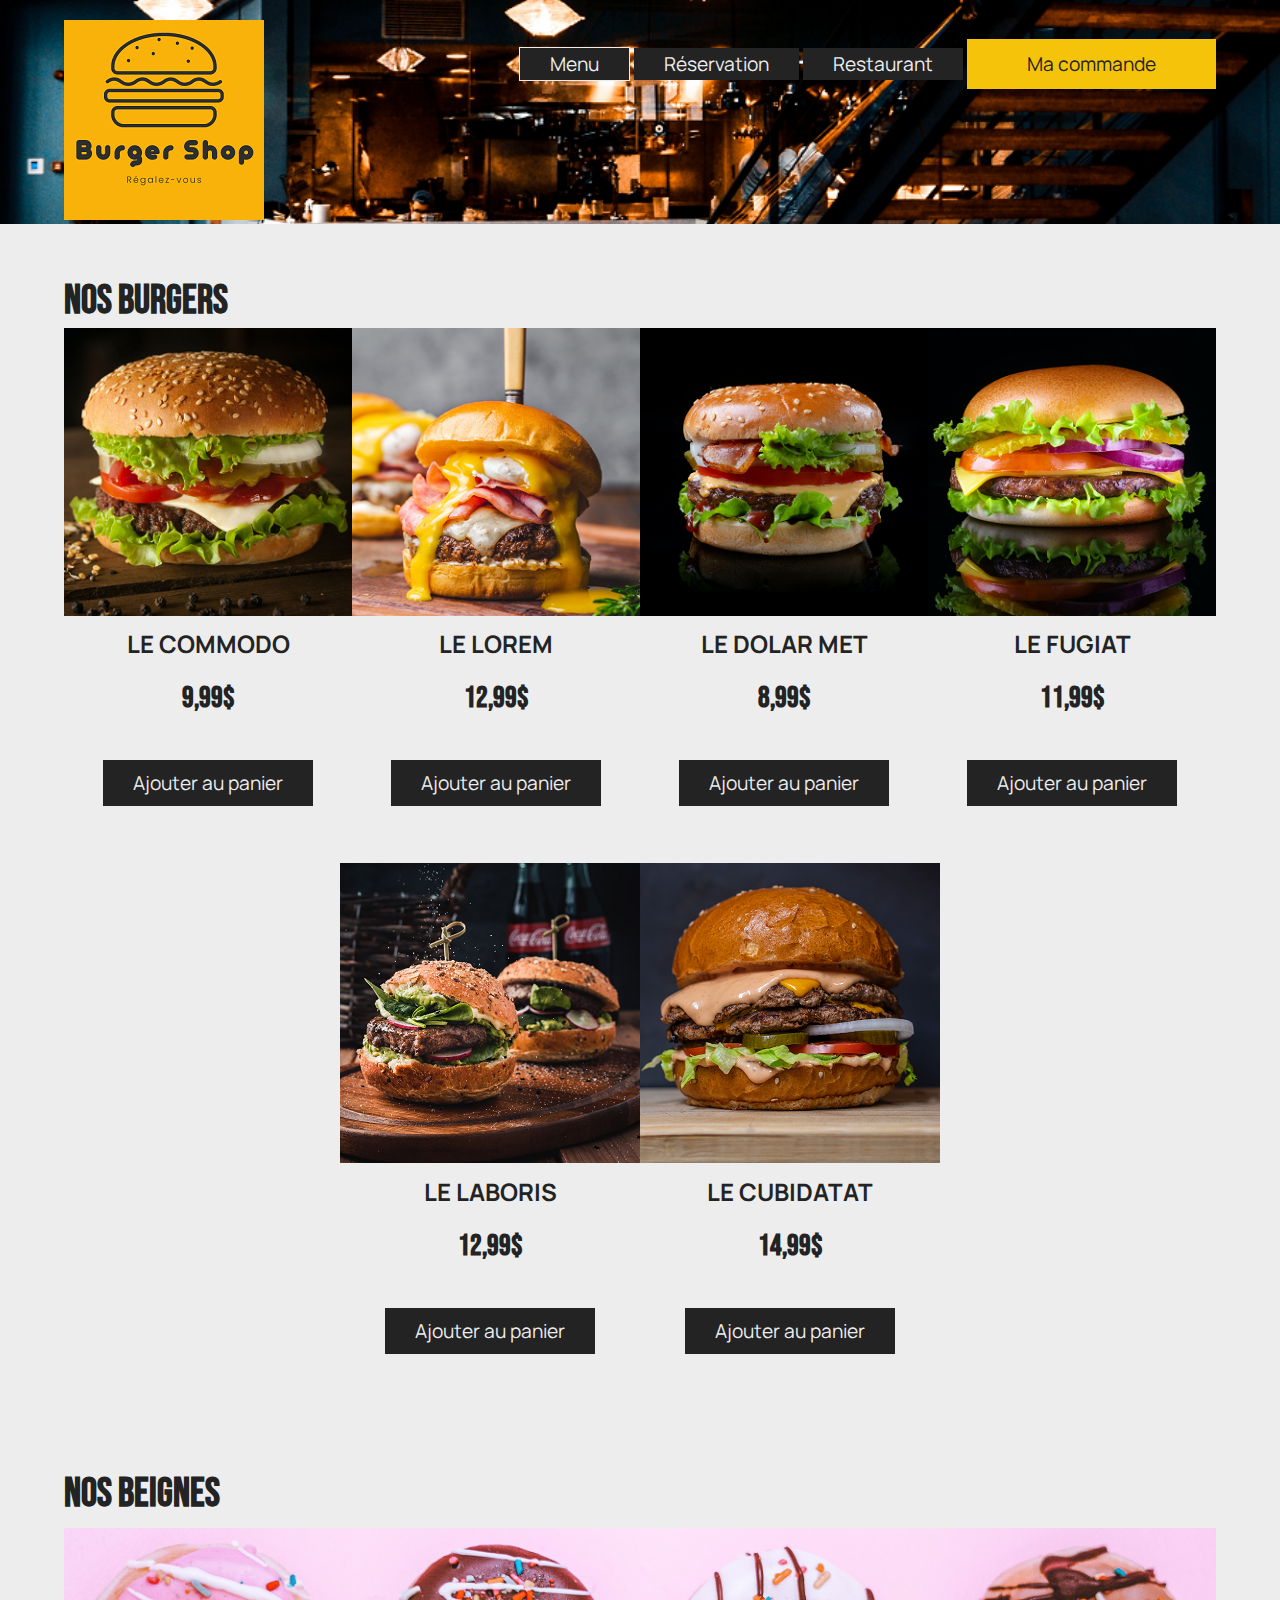
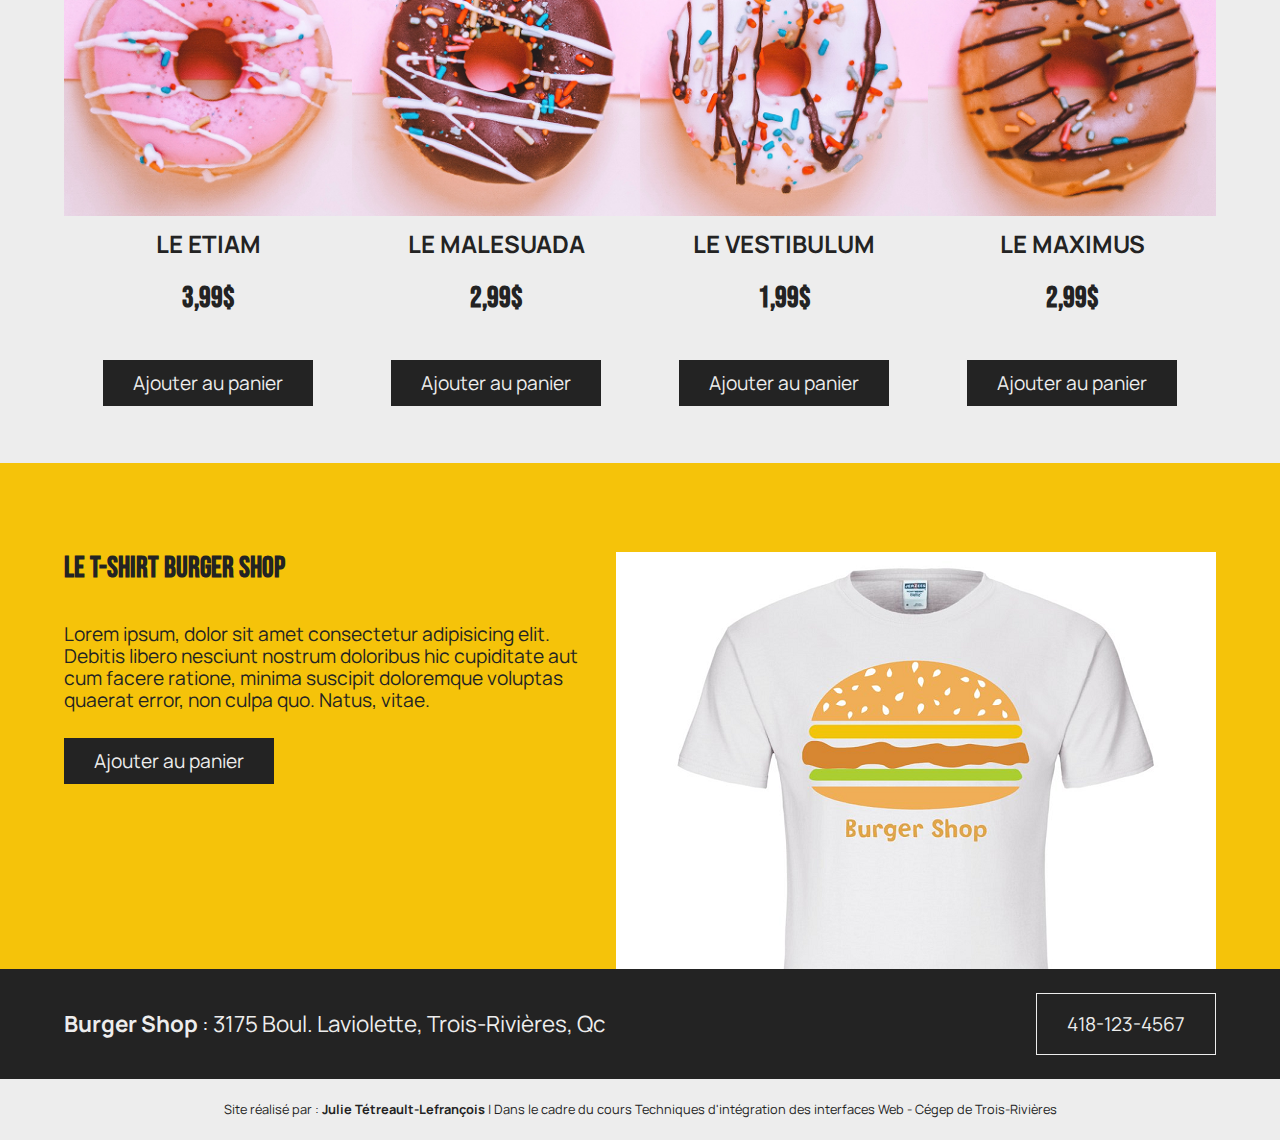
<file: index.html>
<!DOCTYPE html>
<html lang="fr">

<head>
	<meta charset="utf-8">
	<title>TP3-Tetreault-Lefrancois Julie - Page Accueil Menu</title>
	<meta name="description" content="Index - Site web fictif dans le cadre du cours Techniques d'intégration des interfaces Web 1">
	<!-- Balise meta à utiliser pour gérer l'affichage sur les appareils mobile, tablette, etc. -->
	<meta name="viewport" content="width=device-width, initial-scale=1">

	<link rel="stylesheet" href="css/normalize.css">
	<link rel="stylesheet" href="css/styles.css">
	<link rel="icon" href="favicon.png">
</head>  

<body>
<!-- header -->
	<header>
		<div class="container">
			<div class="flex-barre-de-navigation hide">
			<!-- intégrer image logo ici -->
			<a href="index.html"><img src="img/logo.png" width="200" alt="Logo Burger Shop"></a>
				<nav>
					<img src="img/menu-mobile.png" class="icone-menu show-on-mobile" width="40" alt="Icône menu">
					<ul class="navbar hide-on-mobile">
						<li><a class="actuel" href="index.html">Menu</a></li>
						<li><a href="reservation.html">Réservation</a></li>
						<li><a href="restaurant.html">Restaurant</a></li>
						<li><a class="btn-nav" href="commande.html">Ma commande</a></li>
					</ul>
				</nav>
			</div>
		</div>
	</header>

<main>
<!-- Section Nos burgers -->
	<section>
		<div class="container">  
			<h1>Nos burgers</h1>
			<div class="flex-colonnes">
				<div class="col-quart-carte">
					<img src="img/menu/commodo.png" alt="Burger Le Commodo">
					<h3>Le Commodo</h3>
					<h4>9,99$</h4>
					<a class="btn" href="#">Ajouter au panier</a>
				</div>
				<div class="col-quart-carte">
					<img src="img/menu/lorem.png" alt="Burger Le Lorem">
					<h3>Le Lorem</h3>
					<h4>12,99$</h4>
					<a class="btn" href="#">Ajouter au panier</a>
				</div>
				<div class="col-quart-carte">
					<img src="img/menu/dolar-met.png" alt="Burger Le Dolar Met">
					<h3>Le Dolar Met</h3>
					<h4>8,99$</h4>
					<a class="btn" href="#">Ajouter au panier</a>
				</div>
				<div class="col-quart-carte">
					<img src="img/menu/fugiat.png" alt="Burger Le fugiat">
					<h3>Le Fugiat</h3>
					<h4>11,99$</h4>
					<a class="btn" href="#">Ajouter au panier</a>
				</div>
			</div>
		</div> 
	</section>
	<section>
		<div class="container"> 
			<div class="flex-colonnes">
				<div class="col-demi-carte">
					<img src="img/menu/laboris.png" alt="Burger Le Laboris">
					<h3>Le Laboris</h3>
					<h4>12,99$</h4>
					<a class="btn" href="#">Ajouter au panier</a>
				</div>
				<div class="col-demi-carte">
					<img src="img/menu/cubidatat.png" alt="Burger Le Cubidatat">
					<h3>Le Cubidatat</h3>
					<h4>14,99$</h4>
					<a class="btn" href="#">Ajouter au panier</a>
				</div>
			</div>
		</div>
	</section>

<!-- Section Nos beignes -->
	<section>
		<div class="container beigne">  
			<h2>Nos beignes</h2>
			<div class="flex-colonnes">
				<div class="col-quart-carte">
					<img src="img/menu/etiam.png" alt="Beigne Le Etiam">
					<h3>Le Etiam</h3>
					<h4>3,99$</h4>
					<a class="btn" href="#">Ajouter au panier</a>
				</div>
				<div class="col-quart-carte">
					<img src="img/menu/malesuada.png" alt="Beigne Le Malesuada">
					<h3>Le Malesuada</h3>
					<h4>2,99$</h4>
					<a class="btn" href="#">Ajouter au panier</a>
				</div>
				<div class="col-quart-carte">
					<img src="img/menu/vestibulum.png" alt="Beigne Le Vestibulum">
					<h3>Le Vestibulum</h3>
					<h4>1,99$</h4>
					<a class="btn" href="#">Ajouter au panier</a>
				</div>
				<div class="col-quart-carte">
					<img src="img/menu/maximus.png" alt="Beigne Le Maximus">
					<h3>Le Maximus</h3>
					<h4>2,99$</h4>
					<a class="btn" href="#">Ajouter au panier</a>
				</div>
			</div>
		</div> 
	</section>
</main>

<!-- Section div class="dark" -->
	<section class="dark">
		<div class="container">
    		<img class="float-right hide-on-mobile" src="img/t-shirt.png" alt="Vêtement corporatif Burger Shop">
			<h4>Le t-shirt Burger Shop</h4>
    		<p>Lorem ipsum, dolor sit amet consectetur adipisicing elit. Debitis libero nesciunt nostrum
    		doloribus hic cupiditate aut cum facere ratione, minima suscipit doloremque voluptas quaerat
       		error, non culpa quo. Natus, vitae.</p>
    		<a class="btn" href="#">Ajouter au panier</a>
		</div>
	</section>

<!-- footer -->
	<footer>
		<div class="container">
			<div class="flex-footer">
				<div>
				<p><strong>Burger Shop</strong> : 3175 Boul. Laviolette, Trois-Rivières, Qc</p>
				</div>
				<div class="btn-phone"><a href="tel:+14181234567">418-123-4567</a></div>
			</div>
		</div>
		<div class="container-author">
			<div>
			<p>Site réalisé par : <strong>Julie Tétreault-Lefrançois</strong> | Dans le cadre du cours Techniques d'intégration des interfaces Web - Cégep de Trois-Rivières</p>
			</div>
		</div>
	</footer>

</body>

</html>
</file>
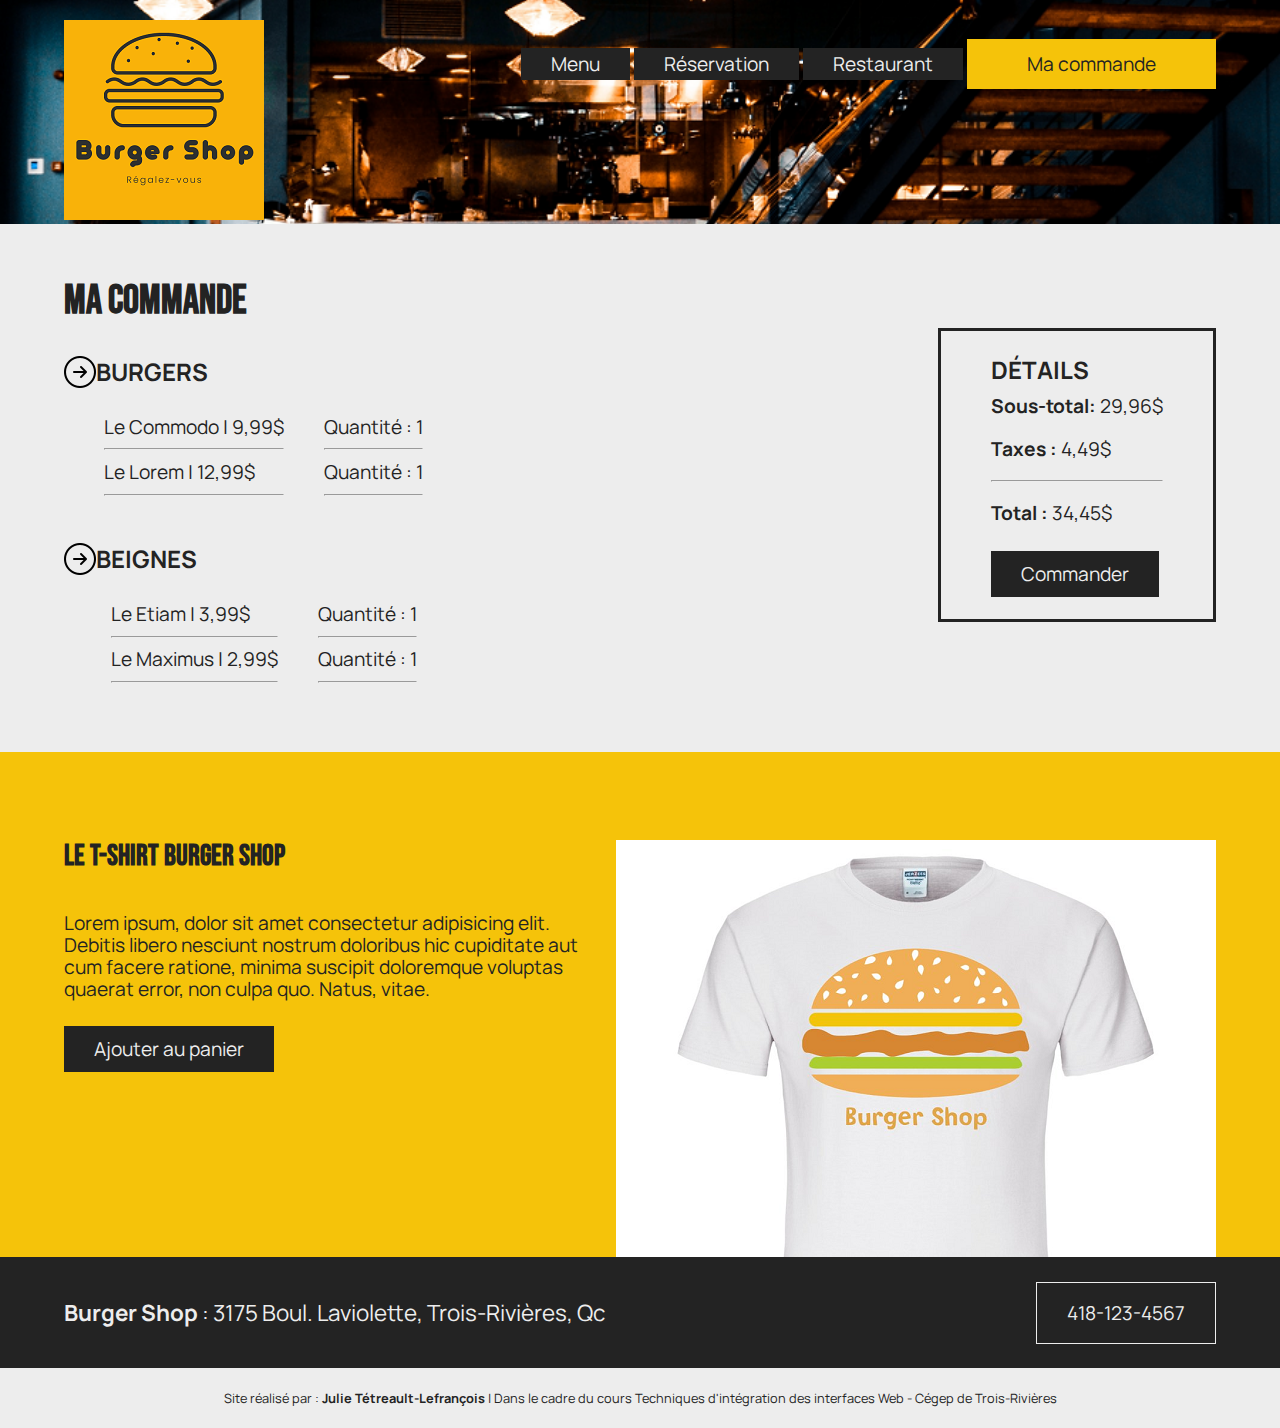
<file: commande.html>
<!DOCTYPE html>
<html lang="fr">

<head>
	<meta charset="utf-8">
	<title>TP3-Tetreault-Lefrancois Julie - Page Ma commande</title>
	<meta name="description" content="Index - Site web fictif dans le cadre du cours Techniques d'intégration des interfaces Web 1">
	<!-- Balise meta à utiliser pour gérer l'affichage sur les appareils mobile, tablette, etc. -->
	<meta name="viewport" content="width=device-width, initial-scale=1">

	<link rel="stylesheet" href="css/normalize.css">
	<link rel="stylesheet" href="css/styles.css">
	<link rel="icon" href="favicon.png">
</head>  

<body>
<!-- header -->
	<header>
		<div class="container">
			<div class="flex-barre-de-navigation">
			<!-- intégrer image logo ici -->
            <a href="index.html"><img src="img/logo.png" width="200" alt="Logo Burger Shop"></a>
				<nav>
                    <img src="img/menu-mobile.png" class="icone-menu show-on-mobile" width="40" alt="Icône menu">
					<ul class="navbar hide-on-mobile">
						<li><a href="index.html">Menu</a></li>
						<li><a href="reservation.html">Réservation</a></li>
						<li><a href="restaurant.html">Restaurant</a></li>
						<li><a class="btn-nav" href="commande.html">Ma commande</a></li>
					</ul>
				</nav>
			</div>
		</div>
	</header>

    <main>
<!-- Section Ma commande -->
        <div class="container ma-commande">  
            <h1>Ma commande</h1>
                <div class="conteneur-flex">
                    <div class="col-left">
                        <div class="icone-flex">
                        <img src="img/right.png" alt="Icône">
                        <h3>Burgers</h3>
                        </div>
                        <div class="flex-colonnes">
                            <div class="col-carte">
                                <div class="commande-flex">
                                <!-- Erreur choix de codage (Pas capable d'insérer une liste à deux niveaux) -->
                                    <div>
                                        <ul>
                                        <li>Le Commodo | 9,99$<hr></li>
                                        <li>Le Lorem | 12,99$<hr></li>
                                        </ul>
                                    </div>
                                    <div>
                                        <ul>
                                        <li>Quantité : 1<hr></li>
                                        <li>Quantité : 1<hr></li>
                                        </ul>
                                    </div>
                                </div>
                            </div>
                        </div>
                        <div class="icone-flex">
                            <img src="img/right.png" alt="Icône">
                            <h3>Beignes</h3>
                        </div>
                        <div class="flex-colonnes">
                            <div class="col-carte">
                                <div class="commande-flex">
                                    <!-- Erreur choix de codage (Pas capable d'insérer une liste à deux niveaux) -->
                                    <div>
                                        <ul>
                                            <li>Le Etiam | 3,99$<hr></li>
                                            <li>Le Maximus | 2,99$<hr></li>
                                        </ul>
                                    </div>
                                    <div>
                                        <ul>
                                            <li>Quantité : 1<hr></li>
                                            <li>Quantité : 1<hr></li>
                                        </ul>
                                    </div>
                                </div>
                            </div>
                        </div>
                    </div>

<!-- Section Ma commande - Aside -->
                <aside>
                    <div class="carte">
                        <h3>Détails</h3>
                        <p><strong>Sous-total:</strong> 29,96$</p>
                        <p><strong>Taxes :</strong> 4,49$</p><hr>
                        <p><strong>Total :</strong> 34,45$</p>
                        <a class="btn" href="#">Commander</a>
                    </div>
                </aside>
            </div>
        </div>
    </main>

<!-- Section div class="dark" -->
	<section class="dark">
		<div class="container">
    		<img class="float-right hide-on-mobile" src="img/t-shirt.png" alt="Vêtement corporatif Burger Shop">
			<h4>Le t-shirt Burger Shop</h4>
    		<p>Lorem ipsum, dolor sit amet consectetur adipisicing elit. Debitis libero nesciunt nostrum
    		doloribus hic cupiditate aut cum facere ratione, minima suscipit doloremque voluptas quaerat
       		error, non culpa quo. Natus, vitae.</p>
    		<a class="btn" href="#">Ajouter au panier</a>
		</div>
	</section>

<!-- footer -->
	<footer>
		<div class="container">
			<div class="flex-footer">
				<div><p><strong>Burger Shop</strong> : 3175 Boul. Laviolette, Trois-Rivières, Qc</p></div>
				<div class="btn-phone"><a href="tel:+14181234567">418-123-4567</a></div>
			</div>
		</div>
		<div class="container-author">
			<div><p>Site réalisé par : <strong>Julie Tétreault-Lefrançois</strong> | Dans le cadre du cours Techniques d'intégration des interfaces Web - Cégep de Trois-Rivières</p></div>
		</div>
	</footer>

</body>

</html>
</file>
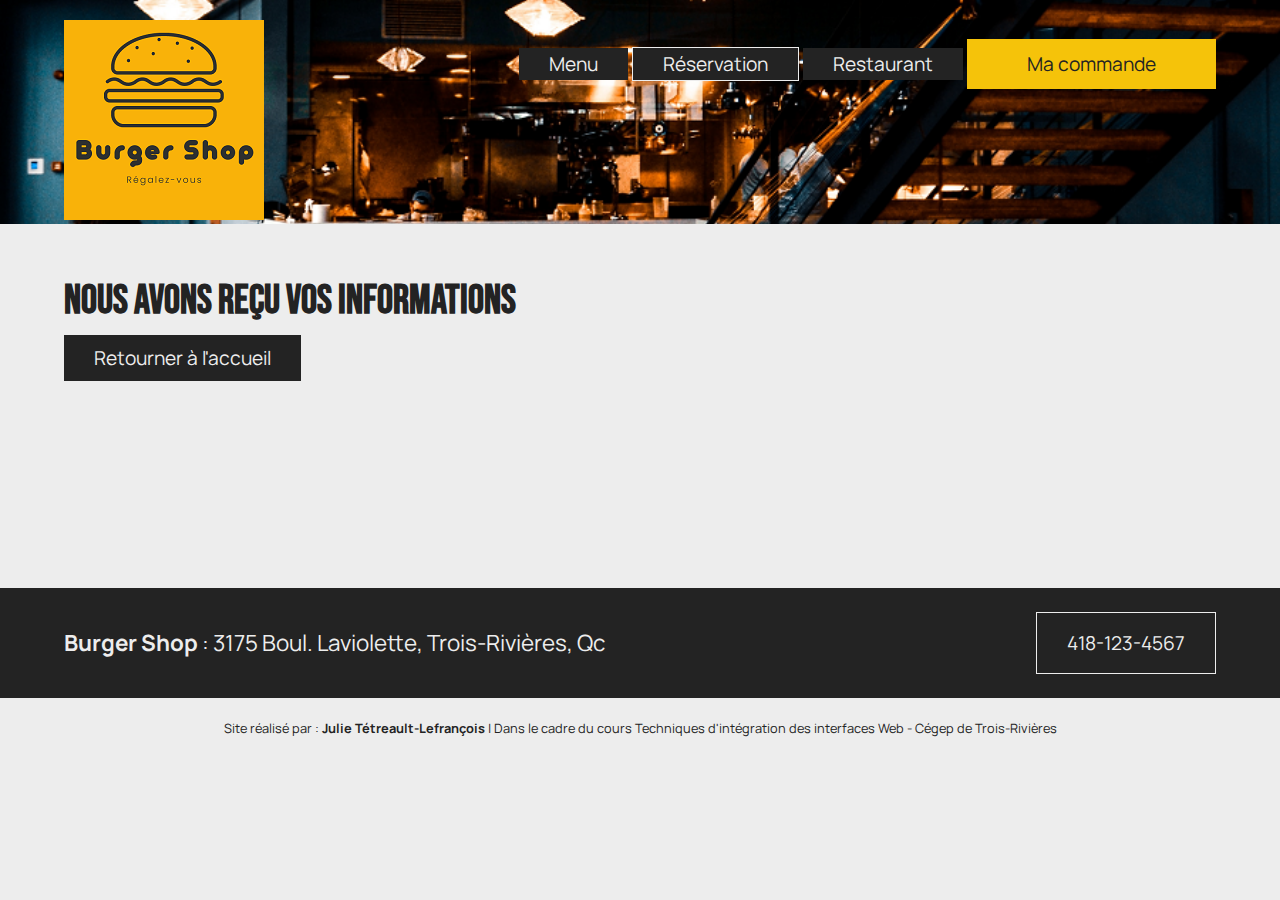
<file: confirmation.html>
<!DOCTYPE html>
<html lang="fr">

<head>
	<meta charset="utf-8">
	<title>TP3-Tetreault-Lefrancois Julie - Page Confirmation (formulaire)</title>
	<meta name="description" content="Index - Site web fictif dans le cadre du cours Techniques d'intégration des interfaces Web 1">
	<!-- Balise meta à utiliser pour gérer l'affichage sur les appareils mobile, tablette, etc. -->
	<meta name="viewport" content="width=device-width, initial-scale=1">

	<link rel="stylesheet" href="css/normalize.css">
	<link rel="stylesheet" href="css/styles.css">
	<link rel="icon" href="favicon.png">
</head>  

<body>
    <!-- header -->
    <header>
        <div class="container">
            <div class="flex-barre-de-navigation">
            <!-- intégrer image logo ici -->
            <a href="index.html"><img src="img/logo.png" width="200" alt="Logo Burger Shop"></a>
                <nav>
                    <img src="img/menu-mobile.png" class="icone-menu show-on-mobile" width="40" alt="Icône menu">
					<ul class="navbar hide-on-mobile">
                        <li><a href="index.html">Menu</a></li>
                        <li><a class="actuel" href="reservation.html">Réservation</a></li>
                        <li><a href="restaurant.html">Restaurant</a></li>
                        <li><a class="btn-nav" href="commande.html">Ma commande</a></li>
                    </ul>
                </nav>
            </div>
        </div>
    </header>

    <!-- formulaire -->
    <main class="container confirm">
        <h1>Nous avons reçu vos informations</h1>
        <a class="btn" href="index.html">Retourner à l'accueil</a>
    </main>

<!-- footer -->
    <footer>
        <div class="container">
            <div class="flex-footer">
                <div><p><strong>Burger Shop</strong> : 3175 Boul. Laviolette, Trois-Rivières, Qc</p></div>
                <div class="btn-phone"><a href="tel:+14181234567">418-123-4567</a></div>
            </div>
        </div>
        <div class="container-author">
            <div><p>Site réalisé par : <strong>Julie Tétreault-Lefrançois</strong> | Dans le cadre du cours Techniques d'intégration des interfaces Web - Cégep de Trois-Rivières</p></div>
        </div>
    </footer>

</body>

</html>
</file>
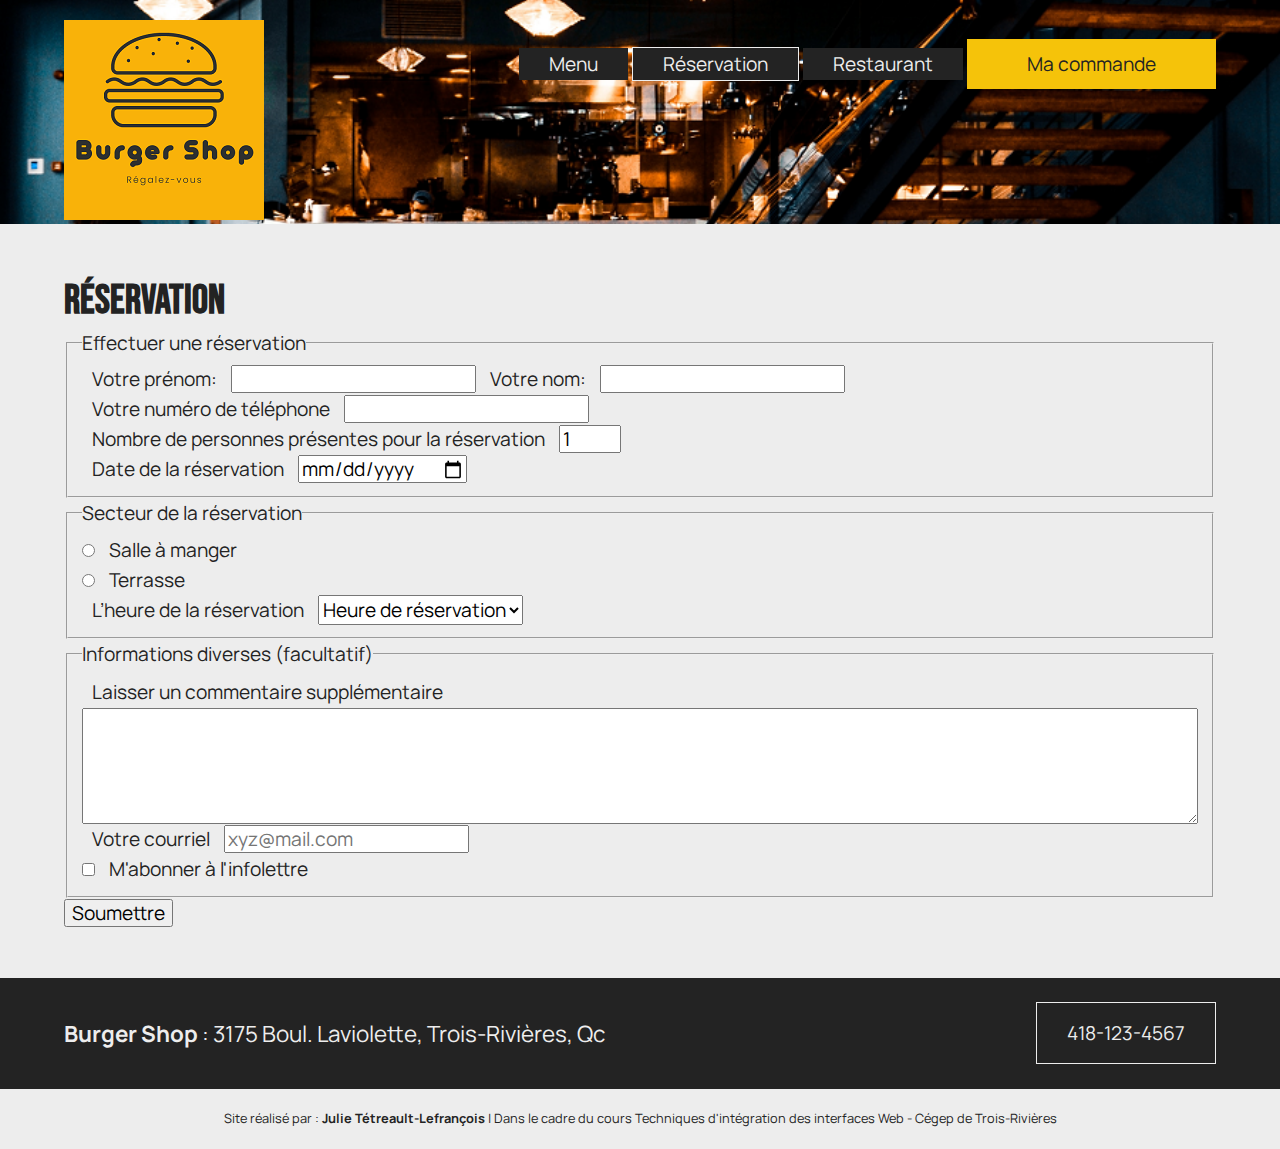
<file: reservation.html>
<!DOCTYPE html>
<html lang="fr">

<head>
	<meta charset="utf-8">
	<title>TP3-Tetreault-Lefrancois Julie - Page Reservation</title>
	<meta name="description" content="Index - Site web fictif dans le cadre du cours Techniques d'intégration des interfaces Web 1">
	<!-- Balise meta à utiliser pour gérer l'affichage sur les appareils mobile, tablette, etc. -->
	<meta name="viewport" content="width=device-width, initial-scale=1">

	<link rel="stylesheet" href="css/normalize.css">
	<link rel="stylesheet" href="css/styles.css">
	<link rel="icon" href="favicon.png">
</head>  

<body>
<!-- header -->
	<header>
		<div class="container">
			<div class="flex-barre-de-navigation">
			<!-- intégrer image logo ici -->
            <a href="index.html"><img src="img/logo.png" width="200" alt="Logo Burger Shop"></a>
				<nav>
					<img src="img/menu-mobile.png" class="icone-menu show-on-mobile" width="40" alt="Icône menu">
					<ul class="navbar hide-on-mobile">
						<li><a href="index.html">Menu</a></li>
                        <li><a class="actuel" href="reservation.html">Réservation</a></li>
						<li><a href="restaurant.html">Restaurant</a></li>
						<li><a class="btn-nav" href="commande.html">Ma commande</a></li>
					</ul>
				</nav>
			</div>
		</div>
	</header>

<!-- formulaire -->
    <main>
        <section>
            <div class="container">
                <div class="form">
                <h1>Réservation</h1>
                    <form method="get" id="form-reservation" action="confirmation.html">
                        <fieldset>
                            <legend>Effectuer une réservation</legend>
                            <div>
                                <label for="txtPrenom">Votre prénom:</label>
                                <input type="text" name="txtPrenom" id="txtPrenom" required>
                                <label for="txtNom">Votre nom:</label>
                                <input type="text" name="txtNom" id="txtNom" required>
                            </div>
                            <div>
                                <label for="tel">Votre numéro de téléphone</label>
                                <input type="number" name="tel" id="tel" required>
                            </div>
                            <div>
                                <label for="nbrQuantite">Nombre de personnes présentes pour la réservation</label>
                                <input value="1" type="number" name="nbrQuantite" id="nbrQuantite" min="1" max="15" required>
                            </div>
                            <div>
                                <label for="date">Date de la réservation</label>
                                <input type="date" name="dateReservation" id="date">
                            </div>
                        </fieldset>
                        <fieldset>
                            <legend>Secteur de la réservation</legend>
                            <div>
                                <input type="radio" name="option" id="option1" value="salle-a-manger" required>
                                <label for="option1">Salle à manger</label>
                            </div>
                            <div>
                                <input type="radio" name="option" id="option2" value="terrasse" required>
                                <label for="option2">Terrasse</label>
                            </div>
                            <div>
                                <label for="heure">L’heure de la réservation</label>
                                <select name="heure" id="heure" required>
                                    <option value="">Heure de réservation</option>
                                    <option value="12:00">12:00</option>
                                    <option value="12:30">12:30</option>
                                    <option value="13:00">13:00</option>
                                    <option value="13:30">13:30</option>
                                    <option value="17:00">17:00</option>
                                    <option value="17:30">17:30</option>
                                    <option value="18:00">18:00</option>
                                    <option value="18:30">18:30</option>
                                    <option value="19:00">19:00</option>
                                    <option value="19:30">19:30</option>
                                    <option value="20:00">20:00</option>
                                    <option value="20:30">20:30</option>
                                    <option value="21:00">21:00</option>
                                </select>
                            </div>
                        </fieldset>
                        <fieldset>
                            <legend>Informations diverses (facultatif)</legend>
                            <div>
                                <div class="flexbox-textarea">
                                    <label for="txtaCommentaire">Laisser un commentaire supplémentaire</label>
                                    <textarea name="txtaCommentaire" id="txtaCommentaire" cols="1" rows="5" maxlength="250"></textarea>
                                </div>
                            </div>
                            <div>
                                <label for="courriel">Votre courriel</label>
                                <input type="email" name="courriel" id="courriel" placeholder="xyz@mail.com">
                            </div>
                            <div>
                                <input type="checkbox" name="infolettre" id="infolettre" >
                                <label for="infolettre">M'abonner à l'infolettre</label>
                            </div>
                        </fieldset>
                        <input type="submit" value="Soumettre">
                    </form>
                </div>
            </div>
        </section>
    </main>

<!-- footer -->
    <footer>
        <div class="container">
            <div class="flex-footer">
                <div><p><strong>Burger Shop</strong> : 3175 Boul. Laviolette, Trois-Rivières, Qc</p></div>
                <div class="btn-phone"><a href="tel:+14181234567">418-123-4567</a></div>
            </div>
        </div>
        <div class="container-author">
            <div><p>Site réalisé par : <strong>Julie Tétreault-Lefrançois</strong> | Dans le cadre du cours Techniques d'intégration des interfaces Web - Cégep de Trois-Rivières</p></div>
        </div>
    </footer>

</body>

</html>
</file>
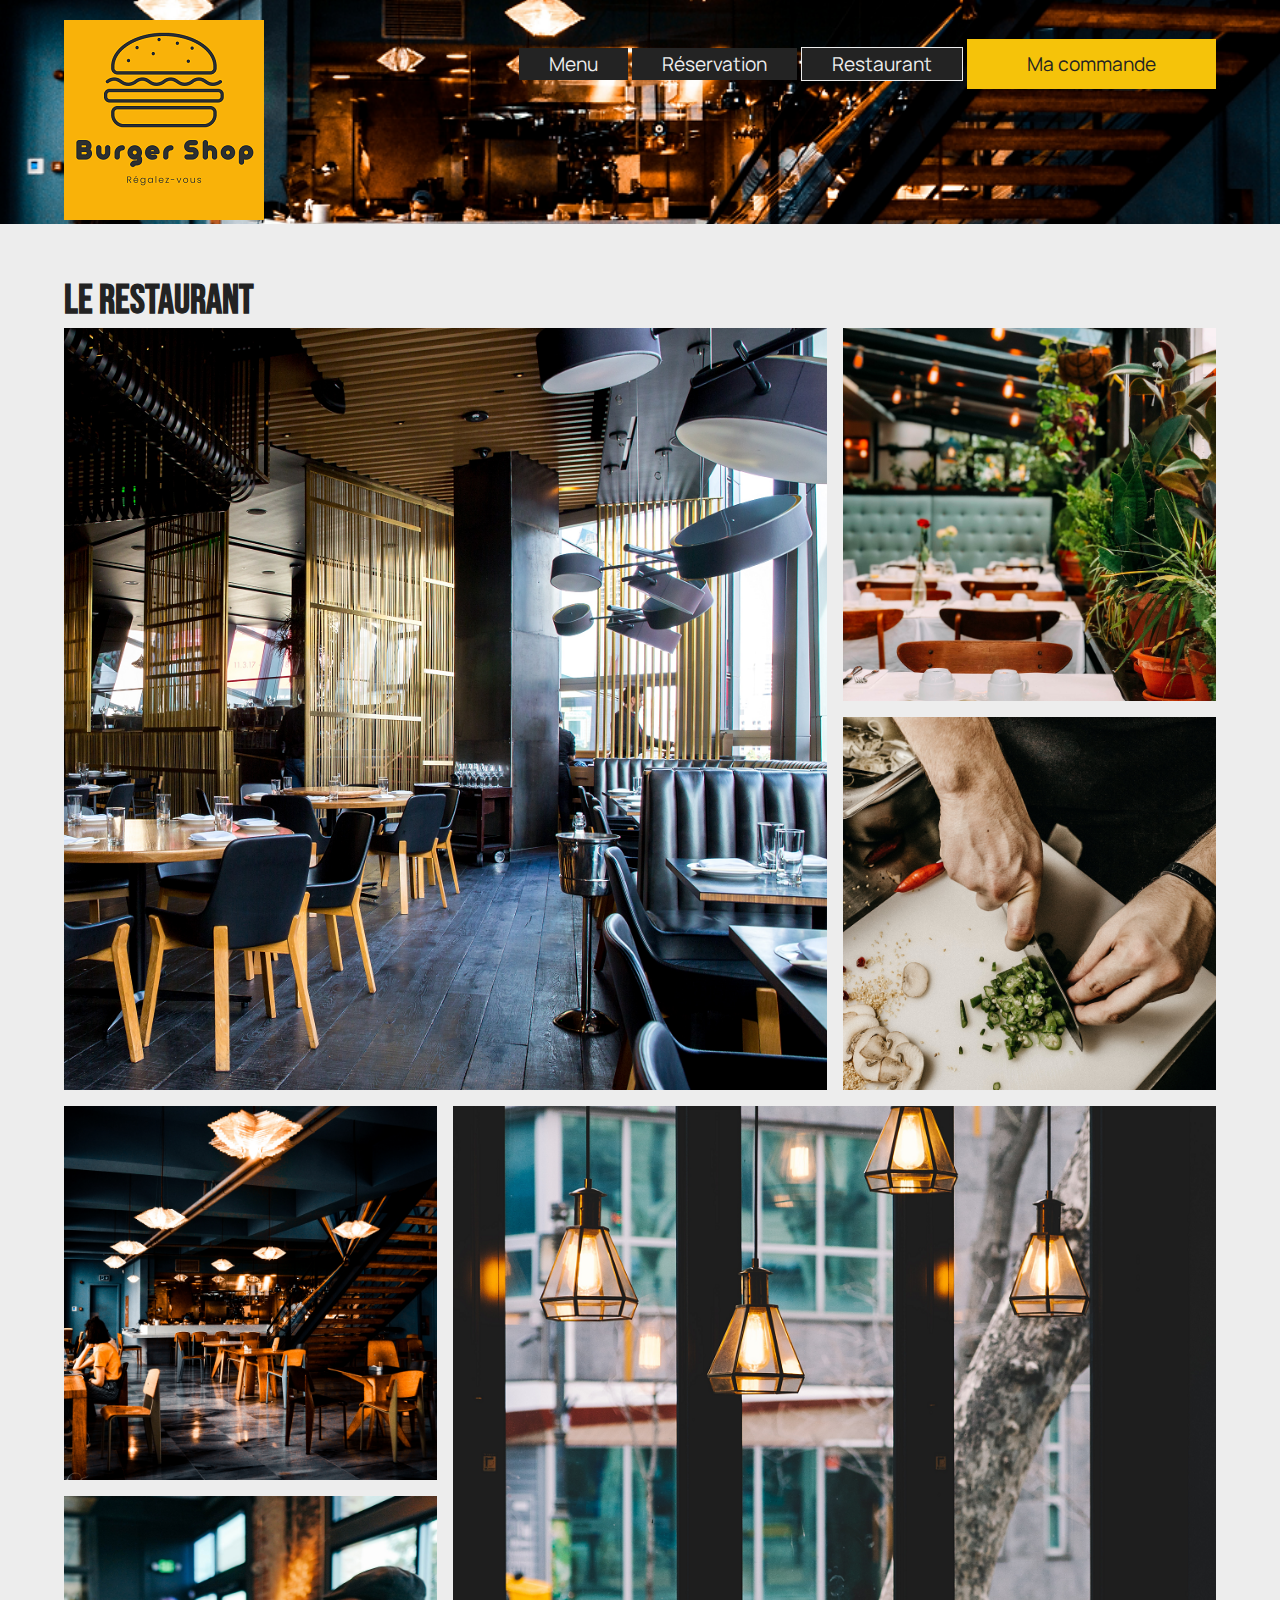
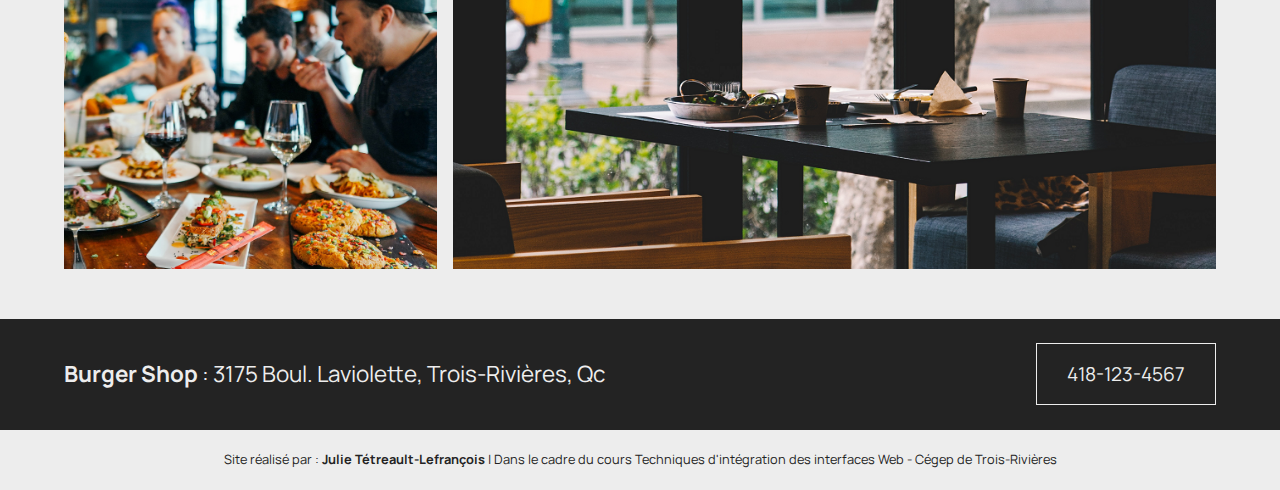
<file: restaurant.html>
<!DOCTYPE html>
<html lang="fr">

<head>
	<meta charset="utf-8">
	<title>TP3-Tetreault-Lefrancois Julie - Page Restaurant</title>
	<meta name="description" content="Index - Site web fictif dans le cadre du cours Techniques d'intégration des interfaces Web 1">
	<!-- Balise meta à utiliser pour gérer l'affichage sur les appareils mobile, tablette, etc. -->
	<meta name="viewport" content="width=device-width, initial-scale=1">

	<link rel="stylesheet" href="css/normalize.css">
	<link rel="stylesheet" href="css/styles.css">
	<link rel="icon" href="favicon.png">
</head>  

<body>
<!-- header -->
	<header>
		<div class="container">
			<div class="flex-barre-de-navigation">
			<!-- intégrer image logo ici -->
            <a href="index.html"><img src="img/logo.png" width="200" alt="Logo Burger Shop"></a>
				<nav>
					<img src="img/menu-mobile.png" class="icone-menu show-on-mobile" width="40" alt="Icône menu">
					<ul class="navbar hide-on-mobile">
						<li><a href="index.html">Menu</a></li>
                        <li><a href="reservation.html">Réservation</a></li>
                        <li><a class="actuel" href="restaurant.html">Restaurant</a></li>
						<li><a class="btn-nav" href="commande.html">Ma commande</a></li>
					</ul>
				</nav>
			</div>
		</div>
	</header>

<!-- Grid -->
    <main>
        <div class="container grid">
        <h1>Le restaurant</h1>
            <div class="images-grid">
                <img class="image-grid-col-2 image-grid-row-2" src="img/mosaique/mosaique-1.png" alt="Salle-a-manger sombre">
                <img src="img/mosaique/mosaique-2.png" alt="Jardin intérieur">
                <img src="img/mosaique/mosaique-3.png" alt="Cuisinier">
                <img src="img/mosaique/mosaique-4.png" alt="salle-a-manger cuivre">
                <img class="image-grid-col-2 image-grid-row-2" src="img/mosaique/mosaique-5.png" alt="Fenêtre bistrôt">
                <img src="img/mosaique/mosaique-6.png" alt="Repas au restaurant">
            </div>
        </div>
    </main>

<!-- footer -->
    <footer>
        <div class="container">
            <div class="flex-footer">
                <div><p><strong>Burger Shop</strong> : 3175 Boul. Laviolette, Trois-Rivières, Qc</p></div>
                <div class="btn-phone"><a href="tel:+14181234567">418-123-4567</a></div>
            </div>
        </div>
        <div class="container-author">
            <div><p>Site réalisé par : <strong>Julie Tétreault-Lefrançois</strong> | Dans le cadre du cours Techniques d'intégration des interfaces Web - Cégep de Trois-Rivières</p></div>
        </div>
    </footer>

</body>

</html>
</file>
<file: css/styles.css>
/* ressources externes - google fonts instructions */
@import url('https://fonts.googleapis.com/css2?family=Bebas+Neue&family=Manrope:wght@300;400;500;600&display=swap');

/*
font-family: 'Bebas Neue', cursive; (h1, h2, h4)
font-family: 'Manrope', sans-serif; (h3, p)
*/

*{ box-sizing: border-box;}




/* Général */

body{
	background-color: rgb(237, 237, 237);
	font-family: 'Manrope', sans-serif;
	font-size: 1.2rem;
	text-decoration: none;
	color: rgb(35, 35, 35);
}

.container{
	width: 90%;
	max-width: 1200px;
	margin: 0 auto;
}



/* h1, h2, h3..., p */

h1, h2{
	font-family: 'Bebas Neue', cursive;
	font-size: 2.5rem;
	text-decoration: none;
	color: rgb(35, 35, 35);
	line-height: 0px;
}

h3{
	font-family: 'Manrope', sans-serif;
	font-size: 1.5rem;
	text-transform: uppercase;
	color: rgb(35, 35, 35);
	line-height: 0px;
}

h4{
	font-family: 'Bebas Neue', cursive;
	font-size: 1.8rem;
	text-decoration: none;
	color: rgb(35, 35, 35);
}


/* Section */

section{
padding-top: 50px;
}



/* Bouton */
.btn{
	background-color: rgb(35, 35, 35);
	color: rgb(237, 237, 237);
 	padding: 10px 30px;
	text-decoration: none;
	line-height: 60px;
}

.btn:hover{
	color: rgb(35, 35, 35);
	background-color: rgb(245, 195, 10);
 	padding: 10px 30px;
	text-decoration: none;
	line-height: 60px;
	border: 1px solid;
}

a{
	text-decoration: none;
	color: rgb(237, 237, 237);
}

a:hover{
	text-decoration: none;
	color: rgb(237, 237, 237);
}



/* header */

header{
	background-size: cover;
	background-image: url("../img/mosaique/mosaique-4.png");
	background-position: center;
}

.flex-barre-de-navigation{
	display: flex;
	justify-content: space-between;
	align-items: flex-start;
	padding-top: 20px;
}

nav ul{
	padding: 0;
}

nav li{
	display: inline-block;
	margin-left: 0px;
}

nav a{
	display: inline-block;
	align-items: center;
	padding: 5px 30px;
	color: rgb(237, 237, 237);
	background-color: rgb(35, 35, 35);
}

nav a:hover{
	display: inline-block;
	align-items: center;
	padding: 5px 30px;
	color: rgb(35, 35, 35);
	background-color: rgb(245, 195, 10);
}

.btn-nav{
    background-color: rgb(245, 195, 10);
	line-height: 50px;
	color: rgb(35,35,35);
 	padding: 0px 60px;
	text-decoration: none;
	font-weight: normal;
}

.btn-nav:hover{
    background-color: rgb(237, 237, 237);
	line-height: 50px;
	color: rgb(35, 35, 35);
 	padding: 0px 60px;
	font-weight: normal;
}

.actuel{
	border: 1px solid;
	color: rgb(237, 237, 237);
}



/* footer */

footer{
	background-color: rgb(35, 35, 35);
}

.flex-footer{
	display: flex;
	justify-content: space-between;
	align-items: center;
	flex-wrap: nowrap;
	background-color: rgb(35, 35, 35);
}

.flex-footer p{
	color: rgb(237, 237, 237);
	font-family: 'Manrope', sans-serif;
	font-size: 1.4rem;
	text-decoration: none;
	padding: 20px 0px;
}

.btn-phone{
	background-color: rgb(35, 35, 35);
	line-height: 50px;
 	padding: 5px 30px;
	border: 1px solid;
	color: rgb(237, 237, 237);
}

.btn-phone:hover{
	background-color: rgb(245, 195, 10);
}

.container-author{
	background-color: rgb(237, 237, 237);
	padding: 10px 0px;
}

.container-author p{
	color: rgb(35, 35, 35);
	text-align: center;
	font-family: 'Manrope', sans-serif;
	font-size: 0.8rem;
	text-decoration: none;
}



/* Page index */

/* Section nos burger */
.flex-colonnes{
	display: flex;
	justify-content: center;
	text-align: center;
}

.col-quart-carte img{
	width: 100%;
}

.col-demi-carte img{
	width: 100%;
}

/* Section nos beignes */
.beigne{
	padding-top: 50px;
	padding-bottom: 50px;
	}

/* Section t-shirt */
.dark{
	background-color:  rgb(245, 195, 10);
}

section{
	overflow: hidden;
}
    
.float-right{
	float: right;
	margin-left: 30px;
}

/* Page réservation (formulaire) */

.flexbox-textPrenom-Nom{
	display: flex;
	flex-direction: row;
}

.flexbox-textarea{
	display: flex;
	flex-direction: column;
}

.form{
	padding-bottom: 50px;
	line-height: 30px;
	max-width: 100%;
}

.textarea{
	min-height: 200px;
}

label{
	padding: 1px 10px;
}

input:focus{
	background-color: rgb(233, 233, 233);
}

.confirm{
	padding-top: 50px;
	padding-bottom: 200px;
	}

/* Page restaurant (Grid) */

.grid{	
	padding-top: 50px;
	padding-bottom: 50px;
	}

.images-grid{
	display: grid;
	grid-template-columns: repeat(3, 1fr);
	grid-template-rows: repeat(3, 1fr);
	gap: 16px;
}

.images-grid img{
	width: 100%;
	height: 100%;
}

.image-grid-col-2{
	grid-column: span 2;
}

.image-grid-row-2{
	grid-row: span 2;
	}

/* Page ma commande */

.ma-commande{
	padding-top: 50px;
	padding-bottom: 50px;
}

.col-left{
	width: auto;
	line-height: 1.5rem;
}

.conteneur-flex{
	display: flex;
	flex-wrap: wrap;
	justify-content: space-between;
}

.icone-flex{
	display: flex;
	align-items: center;
	padding-top: 20px;
}

.commande-flex{
	display: flex;
}

.commande-flex p{
	color: rgb(35, 35, 35);
	font-family: 'Manrope', sans-serif;
	font-size: 1.4rem;
	text-decoration: none;
	padding: 0px 0px;
	text-align: left;
}

.carte{
	line-height: 1.5rem;
	border: 3px solid;
	color: rgb(35, 35, 35);
	padding: 15px 50px;
}

ul{
	list-style-type: none;
	text-align: left;
}



/* ------------- */
/* MEDIA QUERIES */
/* ------------- */

.show-on-mobile {
	display: none !important;
}

@media screen and (max-width: 1200px){
	/* Ces règles s'applique à 1200px et moins */

	/* header */
	.nav a, .nav a:hover{
		padding: 5px 20px;
	}
	
	.btn-nav, .btn-nav:hover{
		padding: 0px 30px;
	}
	
	/* footer */

	/* Page Index */
	.btn, .btn:hover{
		padding: 5px 20px;
		line-height: 30px;
	}

/* Page Réservation */
	.form{
	margin: 20px;
	}

/* Page Restaurant */

	.images-grid{
		grid-template-columns: repeat(3, 1fr);
		grid-template-rows: repeat(2, 1fr);
	}

	.image-grid-col-2{
		grid-column: span 1;
	}
	
	.image-grid-row-2{
		grid-row: span 1;
		}

/* Page Commande */

}





@media screen and (max-width: 960px) {
	/* Ces règles s'applique à 960px et moins */

	/* header */
	/* Icône mobile : Ajouter un menu hamberger */

	/* header */
	.hide-on-mobile{
		display: none !important;
	}

	.show-on-mobile{
	display: block !important;
	}

	/* footer */
	.btn-phone, .btn-phone:hover{
		padding: 5px 10px;
	}
	
	.flex-footer p, .container-author{
		font-size: 0.8rem;
	}

	/* Page Index */
	.btn, .btn:hover{
		padding: 5px 25px;
	}

	.flex-colonnes, .carte{
		flex-direction: column;
		width: auto;
		align-items: center;
	}
	
	h1, h2, h3{
		text-align: center;
	}

	.float-right{
			width: 40%;
			display: flex;
	}

	.dark{
		padding-bottom: 10px;
	}

/* Page Réservation */
	.form{
	margin: 20px;
	}

/* Page Confirmation */
	.confirm h1{
	text-align: left;
	}

/* Page Restaurant */

	.images-grid{
		grid-template-columns: repeat(2, 1fr);
	}

	.container-grid h1{
		text-align: center;
	}

/* Page Commande */

}



@media screen and (max-width: 570px) {
	/* Ces règles s'applique à 570px et moins */

	/* header */
	.hide-on-mobile{
		display: none !important;
	}

	.show-on-mobile{
		display: block !important;
	}

	/* Page Index */
	.hide-on-mobile{
		display: none !important;
	}

	h1, h2, h3, ha{
		text-align: center;
	}

	.flex-colonnes, .carte{
		flex-direction: column;
		width: auto;
		align-items: center;
	}

	.dark{
		padding-bottom: 10px;
	}

	.dark h4{
		text-align: left;
	}

	.btn, .btn:hover{
		padding: 5px 20px;
	}

	/* footer */
	.btn-phone, .btn-phone:hover{
		padding: 5px 5px;
		font-size: 0.8rem;
	}
	
	.flex-footer p, .container-author{
		font-size: 0.8rem;
	}

/* Page Réservation */
	.form{
		margin: 20px;
	}

	/* Page Confirmation */
	.container-confirm h1{
		text-align: left;
	}	

/* Page Restaurant */

	.images-grid{
		grid-template-columns: repeat(1, 1fr);
	}

	.container-grid h1{
		text-align: center;
	}

/* Page Commande */
	.conteneur-flex{
		justify-content: center;
	}

}
</file>
